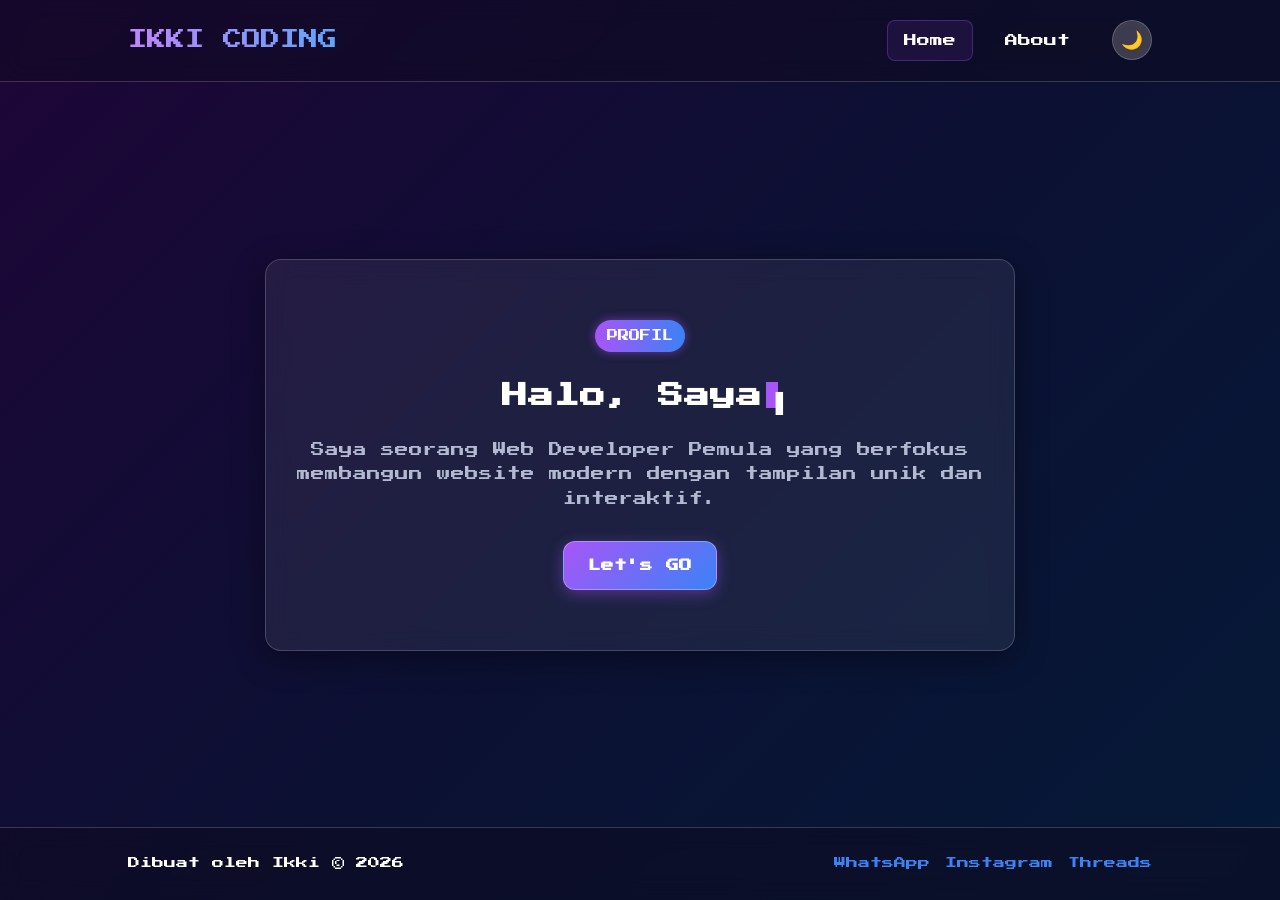
<file: index.html>
<!DOCTYPE html>
<html lang="id">

<head>
    <meta charset="UTF-8">
    <meta name="viewport" content="width=device-width, initial-scale=1.0">
    <title>Ikki Coding | Home</title>
    <link rel="stylesheet" href="style.css">
    <!-- Font Pixel Google Fonts -->
    <link rel="preconnect" href="https://fonts.googleapis.com">
    <link rel="preconnect" href="https://fonts.gstatic.com" crossorigin>
    <link href="https://fonts.googleapis.com/css2?family=Press+Start+2P&display=swap" rel="stylesheet">
</head>

<body>
    <!-- Header Navigasi -->
    <header class="header">
        <a href="index.html" class="logo-link">
            <div class="logo">Ikki Coding</div>
        </a>
        <nav class="nav-menu">
            <a href="index.html" class="active">Home</a>
            <a href="about.html">About</a>
            <!-- Tombol Lingkaran Ikon Saja -->
            <button id="themeToggle" class="theme-toggle-btn" aria-label="Toggle Theme">🌙</button>
        </nav>
    </header>

    <!-- Konten Utama (Hero Full Screen) -->
    <main class="hero-main">
        <section class="hero-section">
            <div class="box-container hero-box">
                <span class="badge">PROFIL</span>
                <h1><span id="typing-text"></span><span class="cursor">|</span></h1>
                <p>Saya seorang Web Developer Pemula yang berfokus membangun website modern dengan tampilan unik dan
                    interaktif.</p>
                <div class="cta-wrapper">
                    <a href="about.html" class="btn-primary">Let's GO</a>
                </div>
            </div>
        </section>
    </main>

    <!-- Footer -->
    <footer class="footer">
        <div class="footer-content">
            <p>Dibuat oleh Ikki &copy; 2026</p>
            <div class="social-links">
                <a href="https://wa.me/" target="_blank">WhatsApp</a>
                <a href="https://instagram.com/" target="_blank">Instagram</a>
                <a href="https://threads.net/" target="_blank">Threads</a>
            </div>
        </div>
    </footer>

    <!-- Tombol Back to Top -->
    <button id="backToTopBtn" title="Kembali ke atas">▲ TOP</button>

    <!-- JavaScript Terpisah -->
    <script src="script.js"></script>
</body>

</html>
</file>
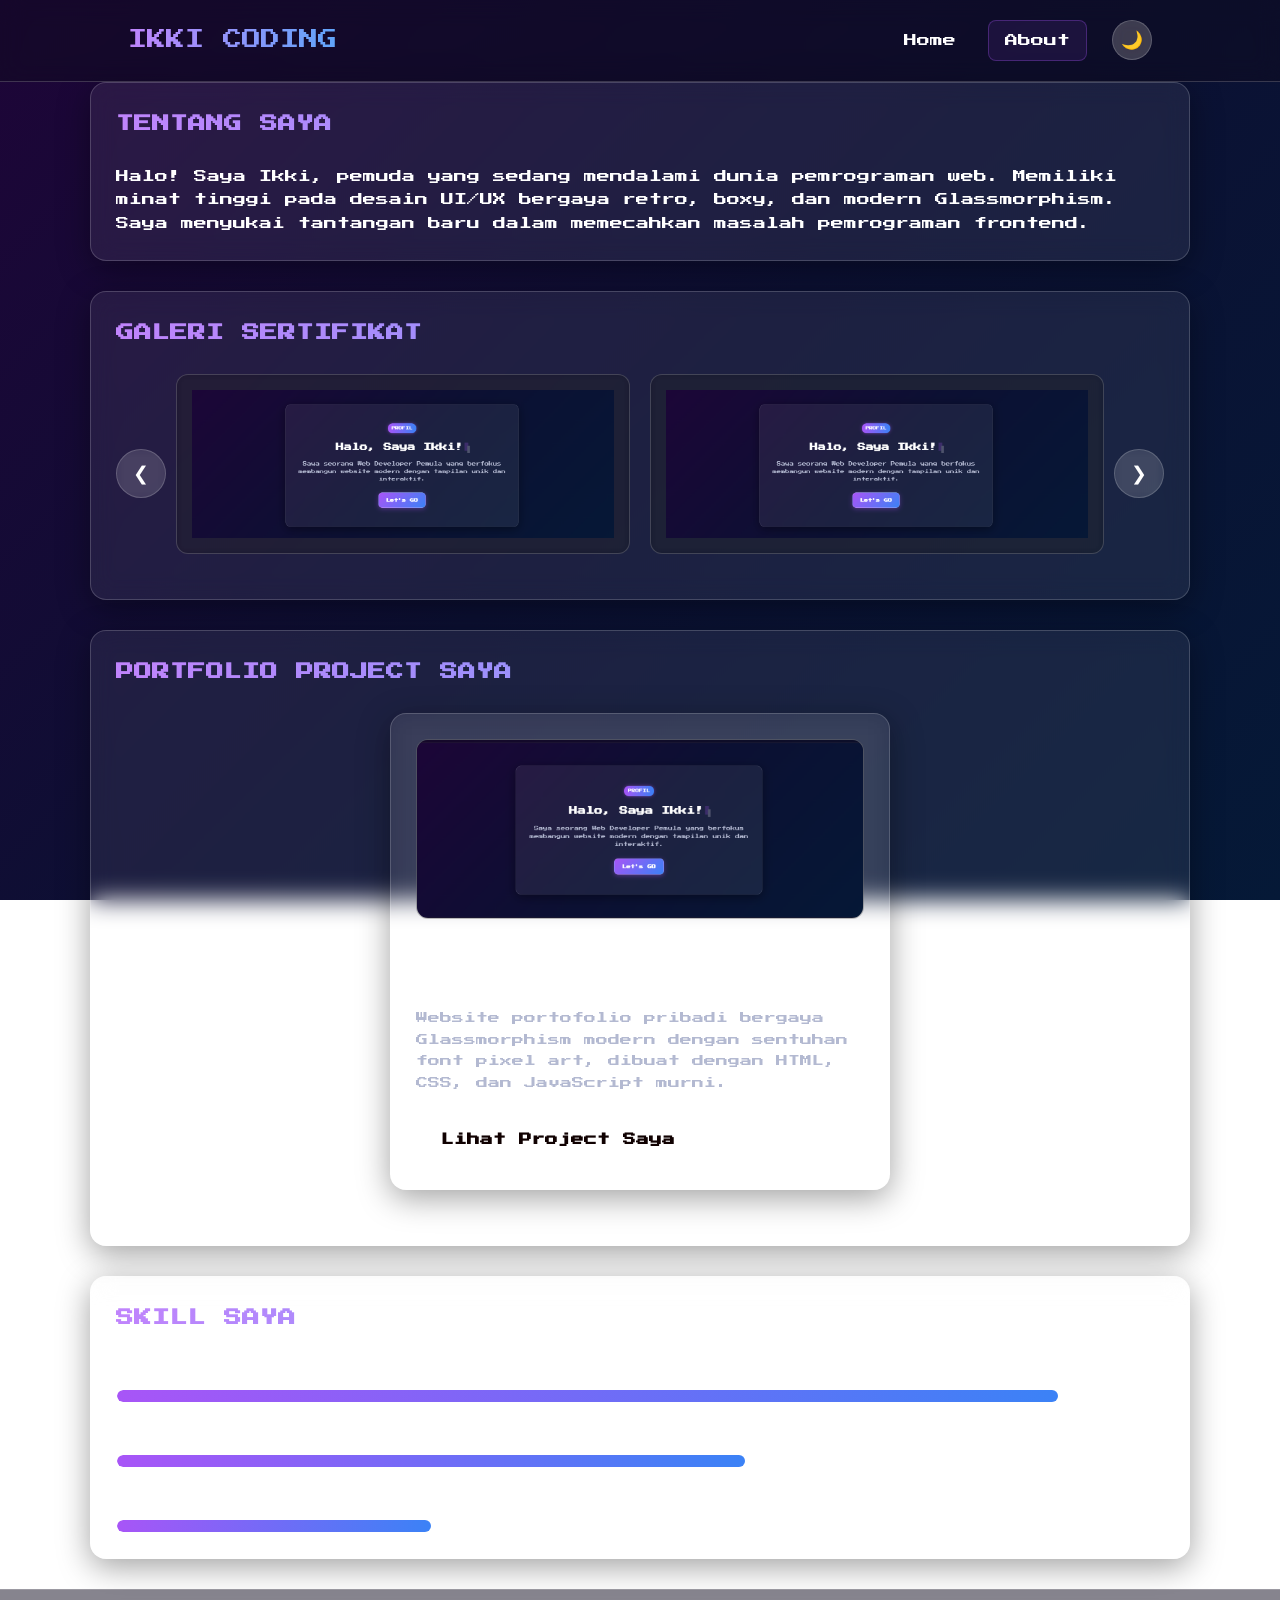
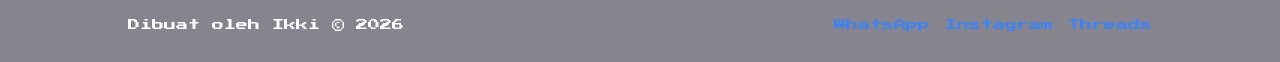
<file: about.html>
<!DOCTYPE html>
<html lang="id">

<head>
    <meta charset="UTF-8">
    <meta name="viewport" content="width=device-width, initial-scale=1.0">
    <title>Ikki Coding | About</title>
    <link rel="stylesheet" href="style.css">
    <!-- Font Pixel Google Fonts -->
    <link rel="preconnect" href="https://fonts.googleapis.com">
    <link rel="preconnect" href="https://fonts.gstatic.com" crossorigin>
    <link href="https://fonts.googleapis.com/css2?family=Press+Start+2P&display=swap" rel="stylesheet">
</head>

<body>
    <!-- Header Navigasi -->
    <header class="header">
        <a href="index.html" class="logo-link">
            <div class="logo">Ikki Coding</div>
        </a>
        <nav class="nav-menu">
            <a href="index.html">Home</a>
            <a href="about.html" class="active">About</a>
            <!-- Tombol Lingkaran Ikon Saja -->
            <button id="themeToggle" class="theme-toggle-btn" aria-label="Toggle Theme">🌙</button>
        </nav>
    </header>

    <!-- Bagian Isi Utama -->
    <main class="about-main">

        <!-- Seksi Tentang Saya -->
        <section class="box-container about-section">
            <h2 class="section-title">Tentang Saya</h2>
            <p>Halo! Saya Ikki, pemuda yang sedang mendalami dunia pemrograman web. Memiliki minat tinggi pada desain
                UI/UX bergaya retro, boxy, dan modern Glassmorphism. Saya menyukai tantangan baru dalam memecahkan
                masalah pemrograman frontend.</p>
        </section>

        <!-- Galeri Sertifikat (Slider dengan Tombol Navigasi) -->
        <section class="box-container gallery-section">
            <h2 class="section-title">Galeri Sertifikat</h2>
            <div class="gallery-wrapper">
                <button class="nav-btn prev-btn" id="prevBtn">&#10094;</button>
                <div class="gallery-container">
                    <div class="gallery-slider" id="gallerySlider">
                        <div class="cert-card">
                            <div class="cert-img-placeholder">
                                <img src="images.png" alt="Sertifikat Web Dev Basic">
                            </div>
                        </div>
                        <div class="cert-card">
                            <div class="cert-img-placeholder">
                                <img src="images.png" alt="Sertifikat Responsive Design">
                            </div>
                        </div>
                        <div class="cert-card">
                            <div class="cert-img-placeholder">
                                <img src="images.png" alt="Sertifikat JavaScript Essential">
                            </div>
                        </div>
                    </div>
                </div>
                <button class="nav-btn next-btn" id="nextBtn">&#10095;</button>
            </div>
        </section>

        <!-- Portfolio Projects (Hanya 1 Project) -->
        <section class="box-container portfolio-section">
            <h2 class="section-title">Portfolio Project Saya</h2>
            <div class="projects-grid">
                <!-- Card Proyek Utama -->
                <div class="box-container card-project">
                    <div class="card-img-placeholder">
                        <img src="images.png" alt="Website Portofolio Glassmorphism">
                    </div>
                    <h3>Website Portofolio Glassmorphism</h3>
                    <p>Website portofolio pribadi bergaya Glassmorphism modern dengan sentuhan font pixel art, dibuat
                        dengan HTML, CSS, dan JavaScript murni.</p>
                    <a href="https://teamsmartcse.github.io/about_ikki/" class="btn-secondary" target="_blank">Lihat
                        Project Saya</a>
                </div>
            </div>
        </section>

        <!-- Seksi Skill Saya -->
        <section class="box-container skills-section">
            <h2 class="section-title">Skill Saya</h2>
            <div class="skills-list">
                <div class="skill-item">
                    <div class="skill-label">
                        <span>HTML</span>
                        <span>90%</span>
                    </div>
                    <div class="progress-bar">
                        <div class="progress" style="width: 90%;"></div>
                    </div>
                </div>
                <div class="skill-item">
                    <div class="skill-label">
                        <span>CSS</span>
                        <span>60%</span>
                    </div>
                    <div class="progress-bar">
                        <div class="progress" style="width: 60%;"></div>
                    </div>
                </div>
                <div class="skill-item">
                    <div class="skill-label">
                        <span>JS</span>
                        <span>30%</span>
                    </div>
                    <div class="progress-bar">
                        <div class="progress" style="width: 30%;"></div>
                    </div>
                </div>
            </div>
        </section>

    </main>

    <!-- Footer -->
    <footer class="footer">
        <div class="footer-content">
            <p>Dibuat oleh Ikki &copy; 2026</p>
            <div class="social-links">
                <a href="https://wa.me/" target="_blank">WhatsApp</a>
                <a href="https://instagram.com/" target="_blank">Instagram</a>
                <a href="https://threads.net/" target="_blank">Threads</a>
            </div>
        </div>
    </footer>

    <!-- Tombol Back to Top -->
    <button id="backToTopBtn" title="Kembali ke atas">▲ TOP</button>

    <!-- JavaScript Terpisah -->
    <script src="script.js"></script>
</body>

</html>
</file>
<file: style.css>
/* ===================================================
   VARIABLES & GLASSMORPHISM BASE STYLES
   =================================================== */
:root {
    /* Gradient Background Ungu ke Biru */
    --bg-gradient: linear-gradient(135deg, #1e0538 0%, #0c1033 50%, #051937 100%);

    /* Variable Glassmorphism */
    --glass-bg: rgba(255, 255, 255, 0.07);
    --glass-bg-hover: rgba(255, 255, 255, 0.12);
    --glass-border: rgba(255, 255, 255, 0.18);
    --glass-shadow: 0 8px 32px 0 rgba(0, 0, 0, 0.37);
    --glass-blur: blur(12px);

    /* Text & Accent Colors */
    --text-light: #ffffff;
    --text-muted: #b3b9d1;
    --accent-purple: #a855f7;
    --accent-blue: #3b82f6;
    --accent-cyan: #06b6d4;
    --font-pixel: 'Press Start 2P', monospace;
}

* {
    margin: 0;
    padding: 0;
    box-sizing: border-box;
}

html {
    scroll-behavior: smooth;
}

body {
    background: var(--bg-gradient);
    background-attachment: fixed;
    color: var(--text-light);
    font-family: var(--font-pixel);
    line-height: 1.8;
    font-size: 13px;
    display: flex;
    flex-direction: column;
    min-height: 100vh;
}

/* ===================================================
   GLASSCONTAINER
   =================================================== */
.box-container {
    background: var(--glass-bg);
    backdrop-filter: var(--glass-blur);
    -webkit-backdrop-filter: var(--glass-blur);
    border: 1px solid var(--glass-border);
    border-radius: 16px;
    box-shadow: var(--glass-shadow);
    padding: 25px;
    margin-bottom: 30px;
    transition: all 0.3s ease;
}

/* ===================================================
   HEADER & NAVIGATION
   =================================================== */
.header {
    background: rgba(15, 10, 30, 0.5);
    backdrop-filter: var(--glass-blur);
    -webkit-backdrop-filter: var(--glass-blur);
    border-bottom: 1px solid var(--glass-border);
    padding: 20px 10%;
    display: flex;
    justify-content: space-between;
    align-items: center;
    flex-wrap: wrap;
    gap: 15px;
    position: sticky;
    top: 0;
    z-index: 100;
}

.logo-link {
    text-decoration: none;
}

.logo {
    font-size: 1.2rem;
    background: linear-gradient(90deg, #c084fc, #60a5fa);
    -webkit-background-clip: text;
    -webkit-text-fill-color: transparent;
    text-transform: uppercase;
    cursor: pointer;
}

.nav-menu {
    display: flex;
    gap: 15px;
}

.nav-menu a {
    color: var(--text-light);
    text-decoration: none;
    padding: 8px 16px;
    border-radius: 8px;
    border: 1px solid transparent;
    transition: all 0.3s ease;
}

/* Efek tipis sebagai pembeda halaman yang sedang aktif */
.nav-menu a.active {
    background: rgba(168, 85, 247, 0.1);
    border-color: rgba(168, 85, 247, 0.3);
}

/* Animasi hanya berjalan saat di-hover saja */
.nav-menu a:hover {
    background: rgba(168, 85, 247, 0.25);
    border-color: var(--accent-purple);
    box-shadow: 0 0 15px rgba(168, 85, 247, 0.4);
    transform: translateY(-2px);
}

/* ===================================================
   MAIN CONTENT & HERO (FULL SCREEN HOME)
   =================================================== */
main {
    max-width: 1100px;
    width: 90%;
    margin: 0 auto;
    flex: 1;
    display: flex;
    /* Membuat main flex container */
    flex-direction: column;
}

/* Memastikan hero-main memenuhi sisa tinggi layar di tengah */
.hero-main {
    display: flex;
    align-items: center;
    /* Rata tengah vertikal */
    justify-content: center;
    /* Rata tengah horizontal */
    flex: 1;
    width: 100%;
    padding: 20px 0;
}

.hero-section {
    width: 100%;
}

.badge {
    background: linear-gradient(90deg, var(--accent-purple), var(--accent-blue));
    color: #fff;
    padding: 6px 12px;
    font-size: 0.7rem;
    display: inline-block;
    margin-bottom: 20px;
    border-radius: 20px;
    box-shadow: 0 0 10px rgba(168, 85, 247, 0.5);
}

.hero-box {
    text-align: center;
    padding: 60px 30px;
    margin-bottom: 0;
    max-width: 750px;
    margin-left: auto;
    margin-right: auto;
}

/* Mengatur wrapper h1 agar teks dan kursor ketik tetap di tengah */
.hero-box h1 {
    font-size: 1.6rem;
    margin-bottom: 20px;
    color: var(--text-light);
    min-height: 2.5rem;
    display: flex;
    justify-content: center;
    align-items: center;
    flex-wrap: wrap;
}

/* Efek kursor berkedip ala terminal */
.cursor {
    display: inline-block;
    background-color: var(--accent-purple);
    margin-left: 4px;
    width: 12px;
    height: 1.6rem;
    animation: blink 0.7s infinite;
    vertical-align: middle;
}

@keyframes blink {

    0%,
    100% {
        opacity: 1;
    }

    50% {
        opacity: 0;
    }
}

.hero-box p {
    font-size: 0.85rem;
    max-width: 700px;
    margin: 0 auto 30px auto;
    color: var(--text-muted);
}

/* ===================================================
   BUTTONS GLASSMORPHISM
   =================================================== */
.btn-primary,
.btn-secondary {
    display: inline-block;
    font-family: var(--font-pixel);
    text-decoration: none;
    font-weight: bold;
    font-size: 0.8rem;
    padding: 12px 24px;
    border-radius: 12px;
    cursor: pointer;
    transition: all 0.3s ease;
}

.btn-primary {
    background: linear-gradient(135deg, var(--accent-purple), var(--accent-blue));
    color: #fff;
    border: 1px solid rgba(255, 255, 255, 0.3);
    box-shadow: 0 4px 15px rgba(168, 85, 247, 0.4);
}

.btn-secondary {
    background: rgba(255, 255, 255, 0.1);
    color: #100101;
    border: 1px solid var(--glass-border);
}

.btn-secondary:hover {
    color: white;
}

.btn-primary:hover,
.btn-secondary:hover {
    transform: translateY(-3px);
    box-shadow: 0 8px 20px rgba(59, 130, 246, 0.5);
    background: linear-gradient(135deg, var(--accent-blue), var(--accent-purple));
}

/* ===================================================
   PROJECTS SECTION & CARDS
   =================================================== */
.section-title {
    font-size: 1.1rem;
    margin-bottom: 25px;
    background: linear-gradient(90deg, #c084fc, #60a5fa);
    -webkit-background-clip: text;
    -webkit-text-fill-color: transparent;
    text-transform: uppercase;
}

.projects-grid {
    display: flex;
    justify-content: center;
}

.card-project {
    width: 100%;
    max-width: 500px;
    display: flex;
    flex-direction: column;
    justify-content: space-between;
}

.card-project:hover {
    border-color: var(--accent-purple);
    box-shadow: 0 10px 30px rgba(168, 85, 247, 0.3);
}

.card-img-placeholder {
    width: 100%;
    height: 180px;
    background: rgba(0, 0, 0, 0.3);
    border: 1px solid var(--glass-border);
    border-radius: 10px;
    display: flex;
    align-items: center;
    justify-content: center;
    color: var(--accent-cyan);
    margin-bottom: 20px;
    font-size: 0.8rem;
}

.card-project h3 {
    font-size: 1rem;
    margin-bottom: 12px;
}

.card-project p {
    font-size: 0.75rem;
    margin-bottom: 20px;
    color: var(--text-muted);
}

/* ===================================================
   GALLERY SLIDER WITH NAVIGATION BUTTONS
   =================================================== */
.gallery-wrapper {
    position: relative;
    display: flex;
    align-items: center;
    gap: 10px;
}

.gallery-container {
    width: 100%;
    overflow: hidden;
}

.gallery-slider {
    display: flex;
    gap: 20px;
    transition: transform 0.4s ease-in-out;
}

.cert-card {
    min-width: 100%;
    box-sizing: border-box;
}

@media (min-width: 768px) {
    .cert-card {
        min-width: calc(50% - 10px);
    }
}

.cert-img-placeholder {
    width: 100%;
    height: 180px;
    background: rgba(255, 255, 255, 0.05);
    border: 1px solid var(--glass-border);
    border-radius: 12px;
    display: flex;
    align-items: center;
    justify-content: center;
    text-align: center;
    padding: 15px;
    font-size: 0.75rem;
    color: var(--text-light);
    backdrop-filter: blur(5px);
}

.nav-btn {
    background: rgba(255, 255, 255, 0.1);
    border: 1px solid var(--glass-border);
    color: white;
    font-size: 1.2rem;
    padding: 12px 16px;
    border-radius: 50%;
    cursor: pointer;
    transition: all 0.3s ease;
    backdrop-filter: blur(5px);
    z-index: 10;
}

.nav-btn:hover {
    background: var(--accent-purple);
    box-shadow: 0 0 15px var(--accent-purple);
}

/* ===================================================
   SKILLS SECTION
   =================================================== */
.skills-list {
    display: flex;
    flex-direction: column;
    gap: 20px;
}

.skill-label {
    display: flex;
    justify-content: space-between;
    font-size: 0.8rem;
    margin-bottom: 8px;
}

.progress-bar {
    width: 100%;
    height: 14px;
    background: rgba(255, 255, 255, 0.1);
    border-radius: 10px;
    overflow: hidden;
    border: 1px solid var(--glass-border);
}

.progress {
    height: 100%;
    background: linear-gradient(90deg, var(--accent-purple), var(--accent-blue));
    border-radius: 10px;
}

/* ===================================================
   BACK TO TOP BUTTON
   =================================================== */
#backToTopBtn {
    position: fixed;
    bottom: 25px;
    right: 25px;
    display: none;
    background: linear-gradient(135deg, var(--accent-purple), var(--accent-blue));
    color: #fff;
    font-family: var(--font-pixel);
    font-size: 0.75rem;
    padding: 12px 16px;
    border-radius: 10px;
    border: 1px solid rgba(255, 255, 255, 0.3);
    box-shadow: 0 4px 15px rgba(0, 0, 0, 0.3);
    cursor: pointer;
    z-index: 1000;
    transition: all 0.3s ease;
}

#backToTopBtn:hover {
    transform: translateY(-3px);
    box-shadow: 0 0 15px var(--accent-purple);
}

/* ===================================================
   FOOTER
   =================================================== */
.footer {
    background: rgba(15, 10, 30, 0.5);
    backdrop-filter: var(--glass-blur);
    border-top: 1px solid var(--glass-border);
    padding: 25px 10%;
    margin-top: auto;
}

.footer-content {
    display: flex;
    justify-content: space-between;
    align-items: center;
    flex-wrap: wrap;
    gap: 15px;
    font-size: 0.75rem;
}

.social-links {
    display: flex;
    gap: 15px;
}

.social-links a {
    color: var(--accent-blue);
    text-decoration: none;
    transition: all 0.3s ease;
}

.social-links a:hover {
    color: var(--accent-purple);
    text-shadow: 0 0 8px var(--accent-purple);
}

/* ===================================================
   RESPONSIVE DESIGN
   =================================================== */
@media (max-width: 768px) {
    body {
        font-size: 12px;
    }

    .header,
    .footer-content {
        flex-direction: column;
        text-align: center;
    }

    .hero-box h1 {
        font-size: 1.3rem;
    }

    .box-container {
        padding: 18px;
    }

    .btn-primary,
    .btn-secondary {
        width: 100%;
        text-align: center;
    }

    .nav-btn {
        padding: 8px 12px;
        font-size: 1rem;
    }
}

/* ===================================================
   LIGHT MODE
   =================================================== */
body.light-mode {
    --bg-gradient: linear-gradient(135deg, #d8b4fe 0%, #93c5fd 100%);
    --glass-bg: rgba(255, 255, 255, 0.55);
    --glass-bg-hover: rgba(255, 255, 255, 0.75);
    --glass-border: rgba(255, 255, 255, 0.7);
    --glass-shadow: 0 8px 32px 0 rgba(30, 27, 75, 0.12);

    --text-light: #0f172a;
    --text-muted: #334155;
    --accent-purple: #6b21a8;
    --accent-blue: #1d4ed8;
    --accent-cyan: #0369a1;
}

body.light-mode .section-title,
body.light-mode .logo {
    background: linear-gradient(90deg, #6b21a8, #1d4ed8);
    -webkit-background-clip: text;
    -webkit-text-fill-color: transparent;
    font-weight: bold;
}

body.light-mode .header,
body.light-mode .footer {
    background: rgba(255, 255, 255, 0.45);
}

body.light-mode .card-img-placeholder,
body.light-mode .cert-img-placeholder {
    background: rgba(255, 255, 255, 0.65);
    color: #0f172a;
    font-weight: bold;
}

body.light-mode .nav-btn {
    background: rgba(255, 255, 255, 0.6);
    color: #0f172a;
    border-color: rgba(255, 255, 255, 0.8);
}

/* ===================================================
   STYLING TOMBOL TOGGLE LINGKARAN
   =================================================== */
.theme-toggle-btn {
    width: 40px;
    height: 40px;
    border-radius: 50%;
    background: rgba(255, 255, 255, 0.2);
    border: 1px solid var(--glass-border);
    color: var(--text-light);
    font-size: 1.1rem;
    cursor: pointer;
    backdrop-filter: blur(8px);
    display: flex;
    align-items: center;
    justify-content: center;
    transition: all 0.3s ease;
    padding: 0;
    margin-left: 10px;
}

.theme-toggle-btn:hover {
    background: rgba(255, 255, 255, 0.35);
    transform: scale(1.1);
    box-shadow: 0 0 12px var(--accent-purple);
}

/* ===================================================
   IMAGE PLACEHOLDER RATIO 9:16
   =================================================== */
.cert-img-placeholder,
.card-img-placeholder {
    width: 100%;
    aspect-ratio: 9 / 16;
    /* Mengatur rasio kotak menjadi vertikal 9:16 */
    background: rgba(0, 0, 0, 0.3);
    border: 1px solid var(--glass-border);
    border-radius: 12px;
    overflow: hidden;
    /* Memastikan gambar tidak keluar dari border-radius */
    display: flex;
    align-items: center;
    justify-content: center;
    margin-bottom: 20px;
}

/* Mengatur agar gambar menyesuaikan kotak 9:16 tanpa terdistorsi */
.cert-img-placeholder img,
.card-img-placeholder img {
    width: 100%;
    height: 100%;
    object-fit: cover;
    /* Memotong sisi gambar secara rapi agar pas mengisi kotak 9:16 */
    display: block;
}

/* Penyesuaian khusus light mode untuk placeholder */
body.light-mode .card-img-placeholder,
body.light-mode .cert-img-placeholder {
    background: rgba(255, 255, 255, 0.65);
    border-color: rgba(255, 255, 255, 0.8);
}

/* Mengatur agar gambar menyesuaikan kotak 9:16 dan menambahkan efek transisi zoom */
.cert-img-placeholder img,
.card-img-placeholder img {
    width: 100%;
    height: 100%;
    object-fit: cover;
    /* Memotong sisi gambar secara rapi agar pas mengisi kotak 9:16 */
    display: block;
    transition: transform 0.4s ease;
    /* Durasi dan efek transisi saat di-zoom */
}

/* Efek Zoom saat card atau gambar di-hover */
.cert-card:hover .cert-img-placeholder img,
.card-project:hover .card-img-placeholder img {
    transform: scale(1.08);
    /* Memperbesar gambar sebesar 8% saat di-hover */
}
</file>
